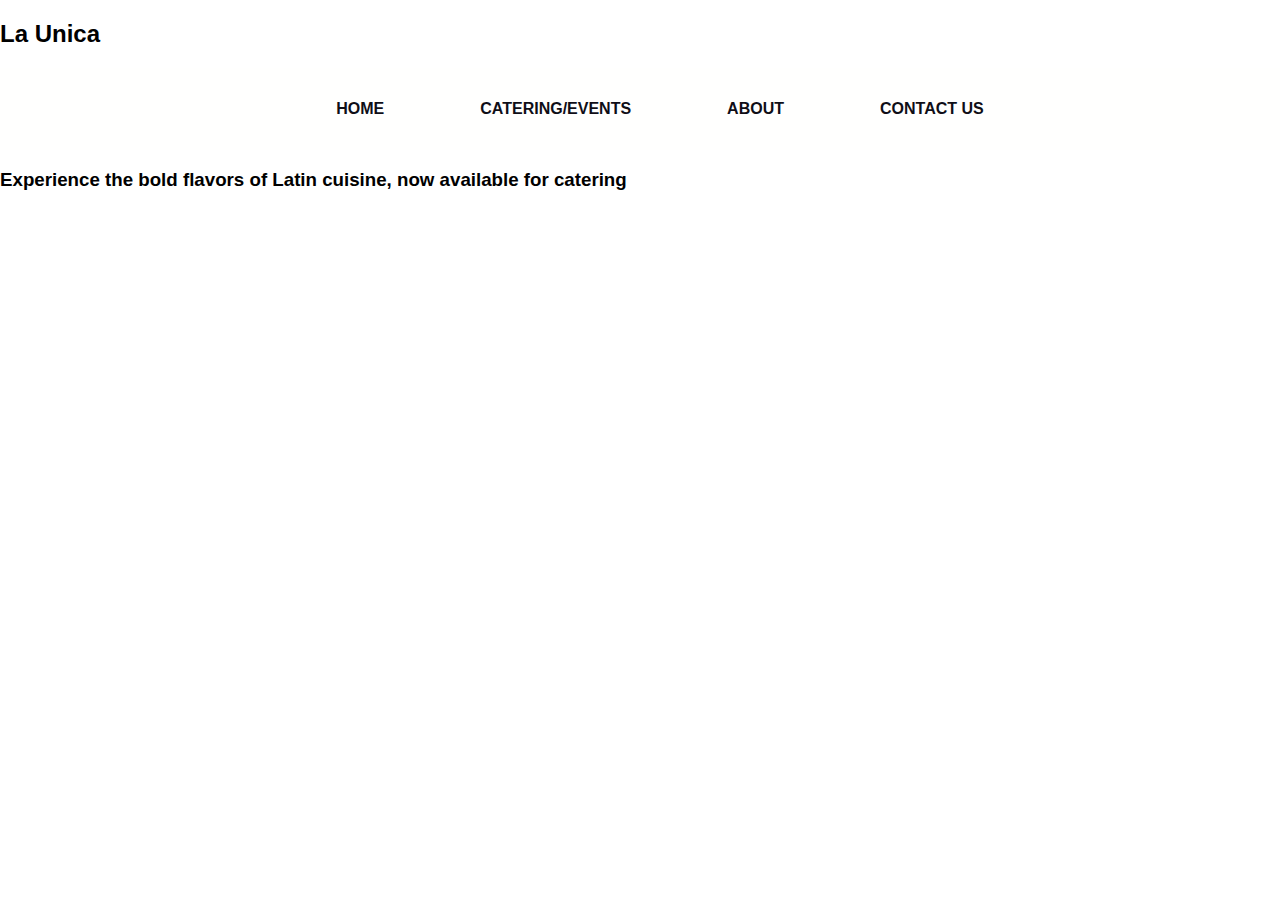
<file: about.html>
<!DOCTYPE html>
<html lang="en">
<head>
    <meta charset="UTF-8">
    <meta http-equiv="X-UA-Compatible" content="IE=edge">
    <meta name="viewport" content="width=device-width, initial-scale=1.0">
    <title>about</title>
    <link rel="stylesheet" href="styles.css">
</head>
<body>
    <header><h2>La Unica</h2></header>
    <nav>
        <ul class="nav-list">
            <li><a href="index.html">HOME</a></li>
            <li><a href="catering.html">CATERING/EVENTS </a></li>
            <li><a href="about.html"></a>ABOUT</li>
            <li><a href="contactus.html"></a>CONTACT US</li>
        </ul>
    </nav>
    <section>
        <div class="homepage-message">
            <h3>Experience the bold flavors of Latin cuisine, now available for catering</h3>
        </div>
    </section>
</body>
</html>
</file>
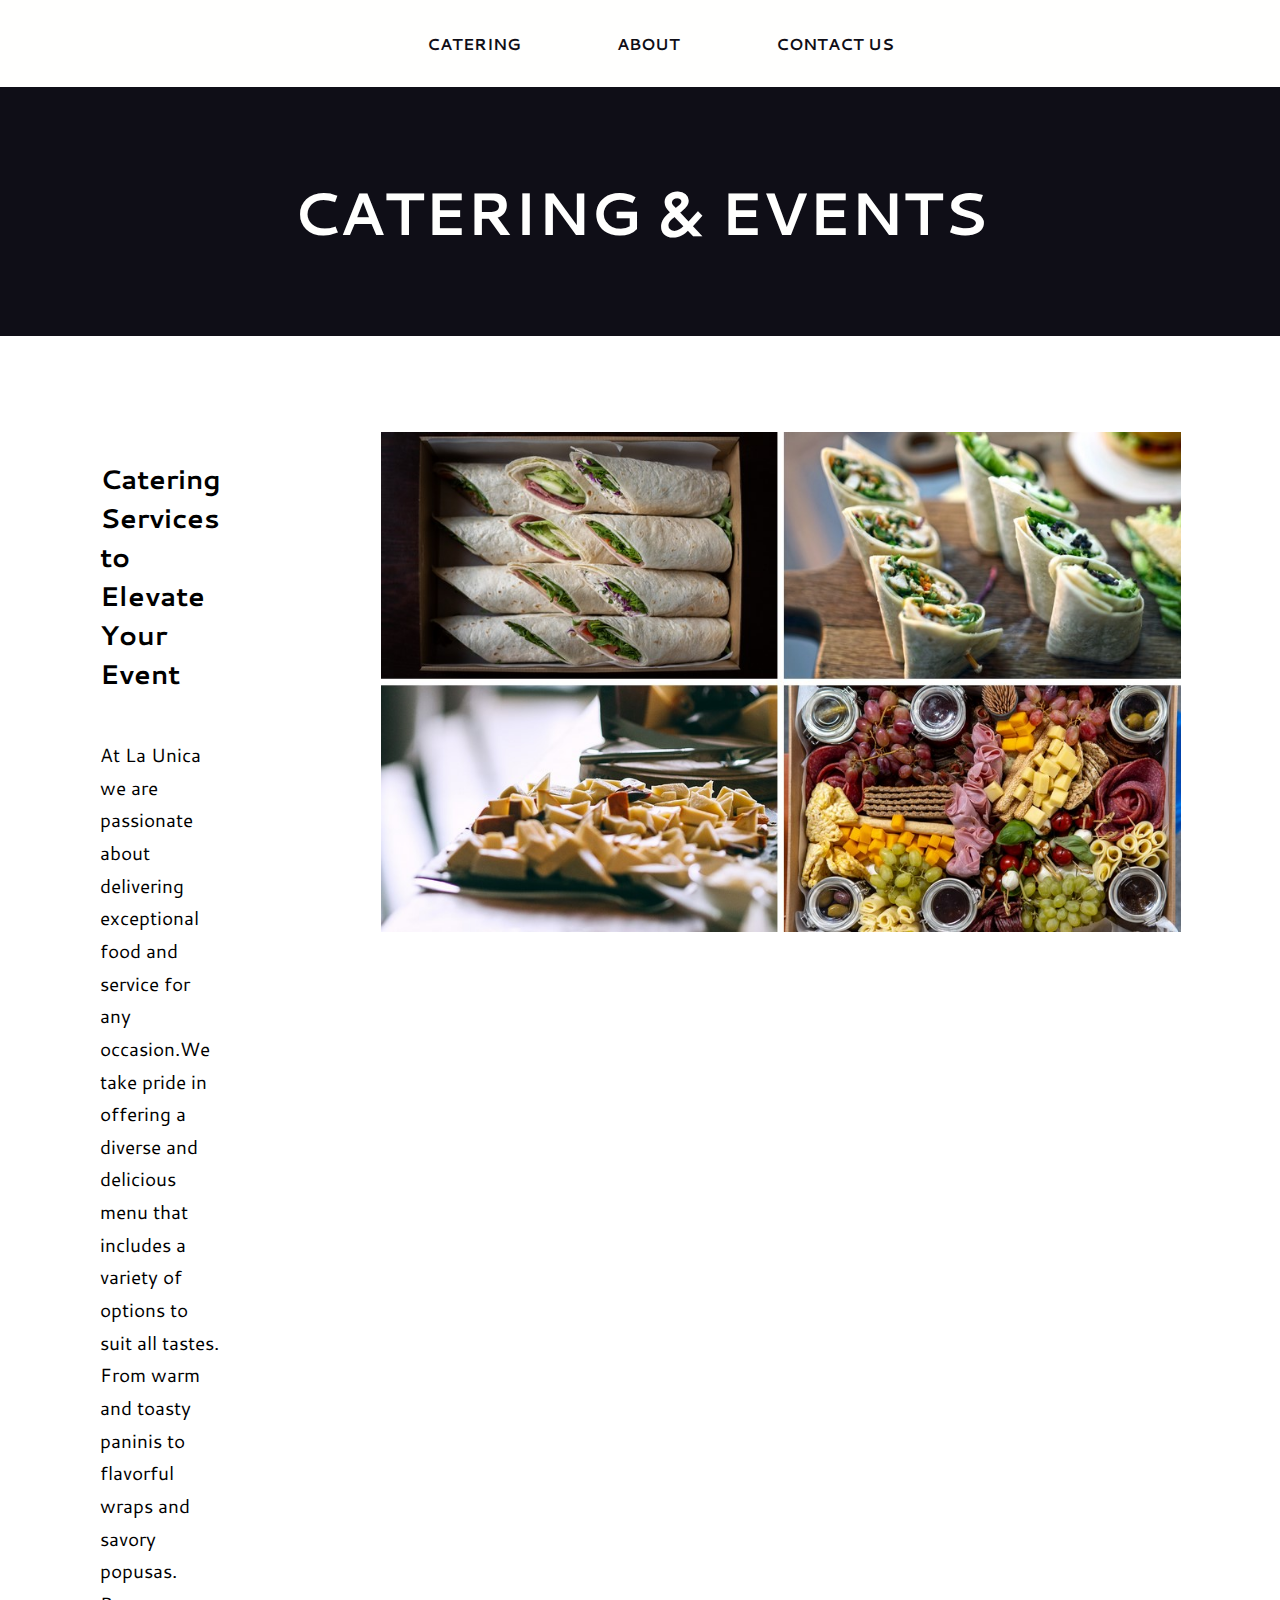
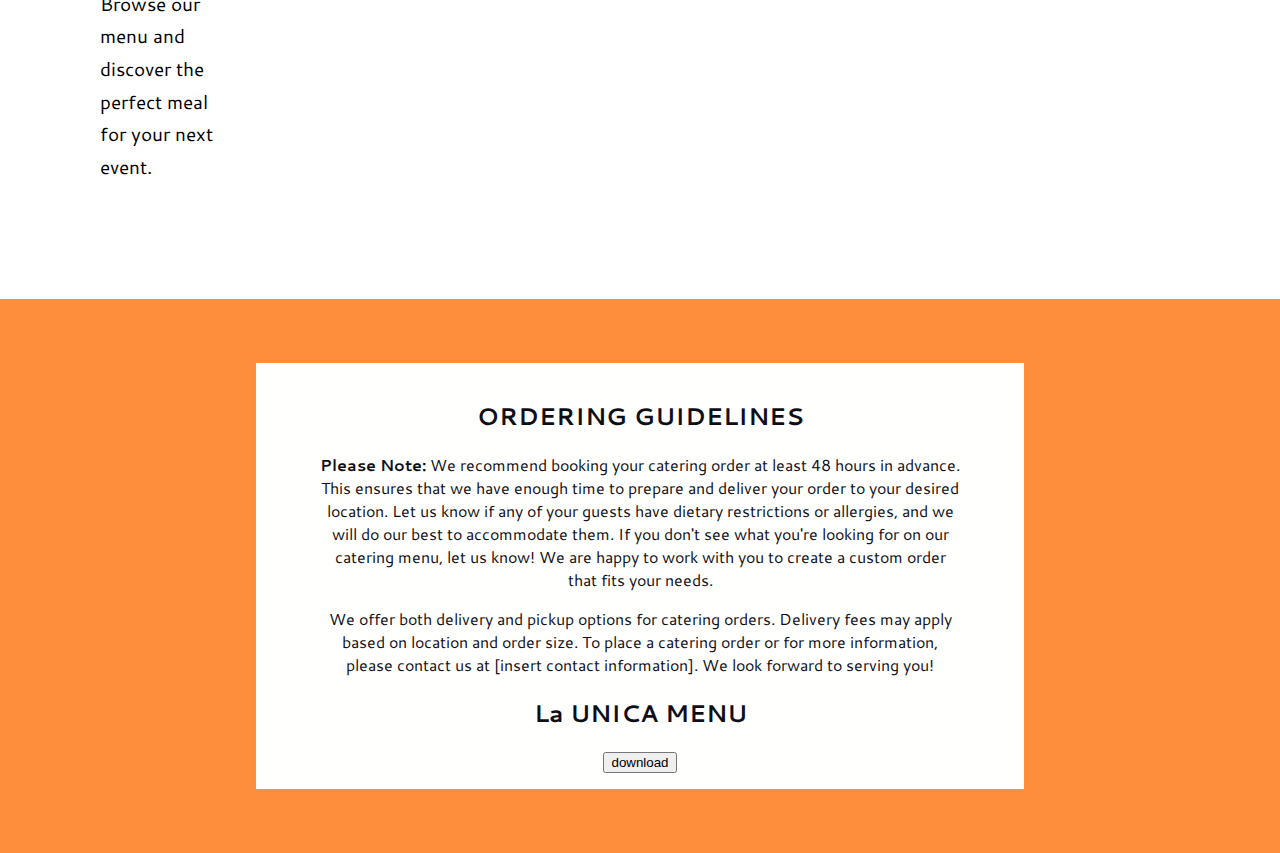
<file: catering.html>
<!DOCTYPE html>
<html lang="en">
<head>
    <meta charset="UTF-8">
    <meta http-equiv="X-UA-Compatible" content="IE=edge">
    <meta name="viewport" content="width=device-width, initial-scale=1.0">
    <title>Document</title>
    <link rel="preconnect" href="https://fonts.googleapis.com">
    <link rel="preconnect" href="https://fonts.gstatic.com" crossorigin>
    <link href="https://fonts.googleapis.com/css2?family=Cantarell&display=swap" rel="stylesheet">
    <link rel="stylesheet" href="styles.css">
</head>
<body>
    <nav>
        <ul class="nav-list">
            <li><a href="catering.html">CATERING</a></li>
            <li><a href="about.html">ABOUT</a></li>
            <li><a href="contactus.html">CONTACT US</a></li>
        </ul>
    </nav>

    <section class="catering-header">
        <h2>CATERING & EVENTS</h2>
    </section>

    <section class="catering-section">
        <div class="catering-information">
            <h3>Catering Services to Elevate Your Event</h3>
            <p>At La Unica we are passionate about delivering exceptional food and service for any occasion.We take pride in offering a diverse and delicious menu that includes a variety of options to suit all tastes. 
               From warm and toasty paninis to flavorful wraps and savory popusas.
               Browse our menu and discover the perfect meal for your next event.
            </p>
        </div>
        <div class="catering-photo">
            <img src="catering-gallery.jpg" alt="gallery photo of wraps, fruit, and catering equipment" height="500" width="800">
        </div>
        
    </section>

    <section class="catering-guidelines">
        <div class="catering-content">
            <h2>ORDERING GUIDELINES</h2>
            <p> <b>Please Note:</b> We recommend booking your catering order at least 48 hours in advance.
                This ensures that we have enough time to prepare and deliver your order to your desired location.
                Let us know if any of your guests have dietary restrictions or allergies, and we will do our best to accommodate them.
                If you don't see what you're looking for on our catering menu,
                 let us know! We are happy to work with you to create a custom order that fits your needs.
                 <p>
                    We offer both delivery and pickup options for catering orders. Delivery fees may apply based on location and order size.
                 To place a catering order or for more information, please contact us at [insert contact information]. We look forward to serving you!
                 </p>
                 <section class="catering-menu">
                    <h2>La UNICA MENU</h2>
                    <button>download</button>
                </section>
        </div>
    </section>
</body>
</html>
</file>
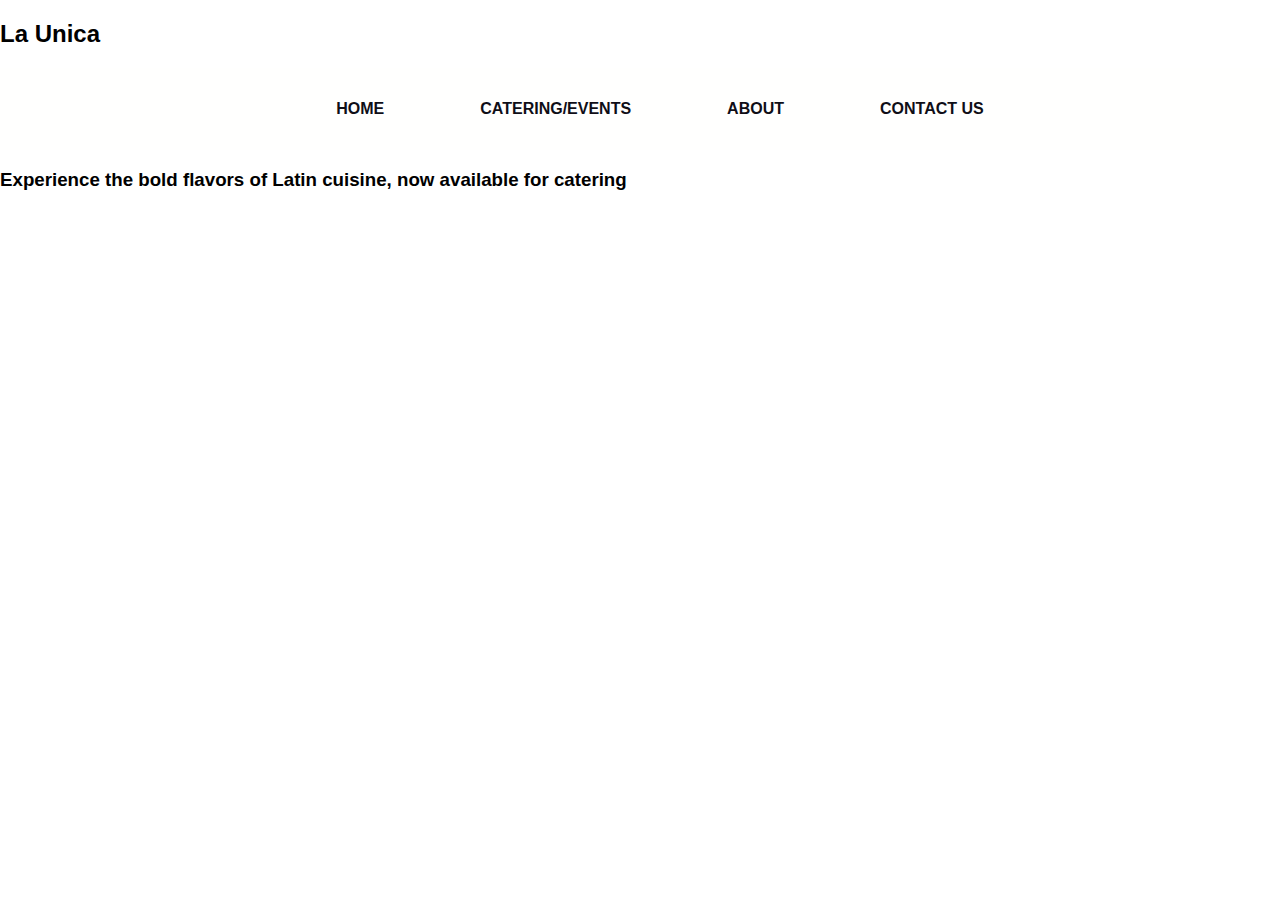
<file: contactus.html>
<!DOCTYPE html>
<html lang="en">
<head>
    <meta charset="UTF-8">
    <meta http-equiv="X-UA-Compatible" content="IE=edge">
    <meta name="viewport" content="width=device-width, initial-scale=1.0">
    <title>Document</title>
    <link rel="stylesheet" href="styles.css">
</head>
<body>
    <header><h2>La Unica</h2></header>
    <nav>
        <ul class="nav-list">
            <li><a href="index.html">HOME</a></li>
            <li><a href="catering.html">CATERING/EVENTS </a></li>
            <li><a href="about.html"></a>ABOUT</li>
            <li><a href="contactus.html"></a>CONTACT US</li>
        </ul>
    </nav>
    <section>
        <div class="homepage-message">
            <h3>Experience the bold flavors of Latin cuisine, now available for catering</h3>
        </div>
    </section>
</body>
</html>
</file>
<file: styles.css>
:root {
    --main-clr: #0f0e17; 
    --secondary-clr: #fffffe;
    --subheadline-clr:#2e2f3e;;
    --paragraph-clr: #a7a9be;
    --btn-clr: #ff8906;
    --tertiary-clr:
}

html, body {
    font-family: 'Cantarell', sans-serif;
    height: 100%;
    padding: 0;
    margin: 0;
}

/* Navigation Bar styling */

.nav-list {
    background-color: #fffffe; 
    color: #0f0e17;
    font-weight: bolder;
    list-style: none;
    display: flex;
    justify-content: center;
    text-decoration: none;
    padding-block: 2rem;
    gap: 6rem;
    margin: 0;
}

.nav-list a {
    text-decoration: none;
    color: #0f0e17;
}

/* Styling for home page */

.homepage-body {
    background-image: url(homepage-photo.jpg);
    background-size: cover;
    background-position: center;
    color: #fffffe;
}

.homepage-section {
    height: 90%;
    display: flex;
    justify-content: center;
    text-align: center;
    align-items: center;
}

/* Styling Home Page Button */
#homepage-btn {
    background-color: transparent;
    color: #fffffe;
    padding-block: 1rem;
    padding-inline: 3rem;
    font-family: 'Cantarell', sans-serif;
    font-size: larger;
}

#homepage-btn:focus {
  color: #fffffe;
}

#homepage-btn:hover {
  border-color: #ff8906;
  color: #ff8906;
  fill: #ff8906;
}

#homepage-button:active {
  border-color: #ff8906;
  color: #ff8906;
  fill: #ff8906;
}

/* Styling for Catering Page */

.catering-header {
    font-size: 2.5rem;
    font-weight: bolder;
    text-align: center;
    padding-block: 2rem;
    background-color: #0f0e17;
    color: #fffffe;
}

.catering-section {
    display: flex;
    justify-content: center;
    margin-block: 6rem;
    gap: 10rem;
}

.catering-information {
    display: flex;
    justify-content: center;
    flex-direction: column;
    margin-left: 10rem;
}

.catering-information p {
    font-size: 1.2rem;
    line-height: 1.7;
}

.catering-information h3 {
    font-size: 1.7rem;
}

.catering-photo {
    margin-right: 10rem;
}

.catering-guidelines {
    background: #ff8e3c;
    color: #fffffe;
    padding-block: 4rem;
}

.catering-content {
    width: 50%;
    margin: auto;
    padding-block: 1rem;
    padding-inline: 4rem;
    text-align: center;
    background-color: #fffffe;
    color: #0f0e17;
}
</file>
